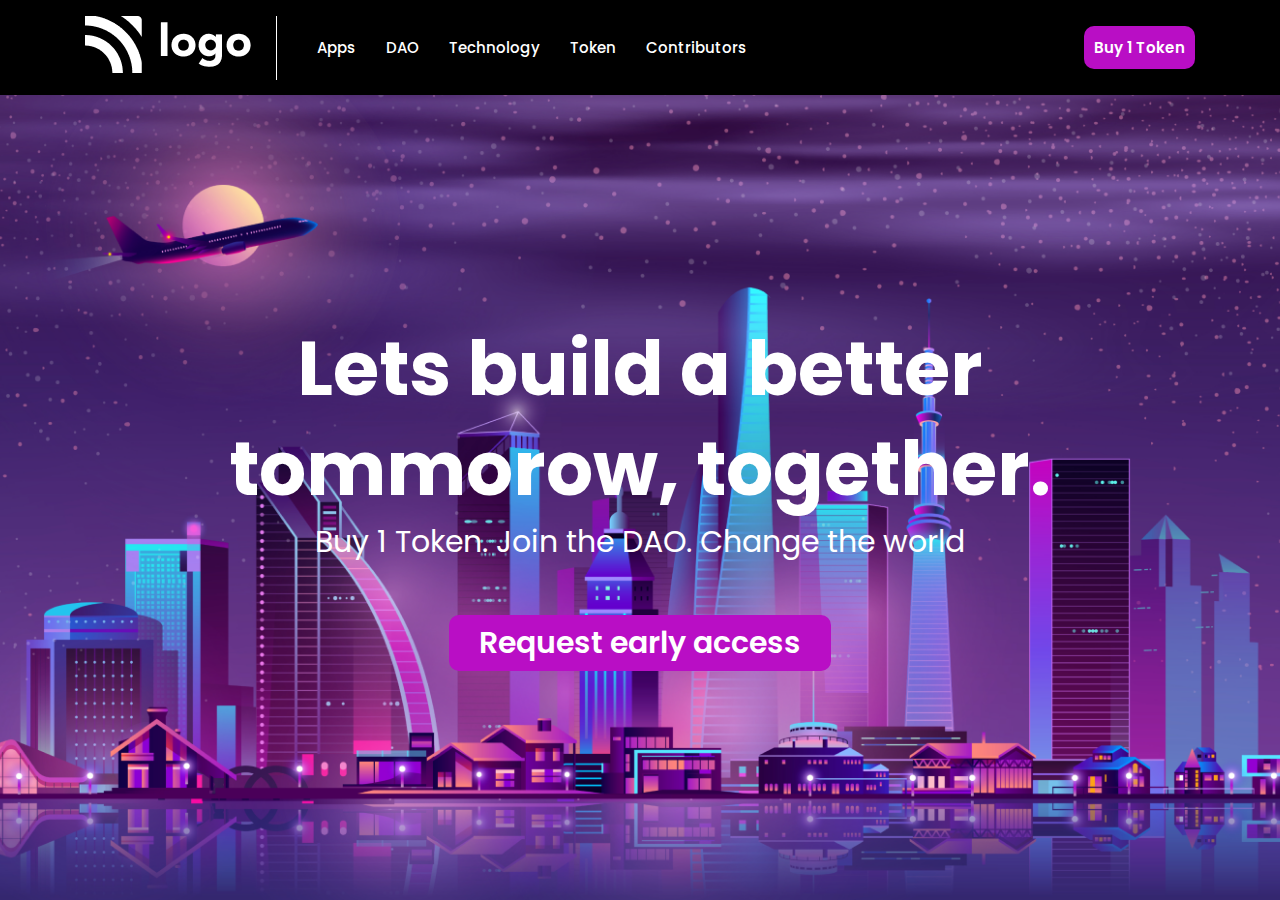
<file: Feb 5/index.html>
<!DOCTYPE html>
<html lang="en">
<head>
    <meta charset="UTF-8">
    <meta http-equiv="X-UA-Compatible" content="IE=edge">
    <meta name="viewport" content="width=device-width, initial-scale=1.0">
    <!-- CSS -->
    <link rel="stylesheet" href="style.css">
    <!-- Google CDN -->
    <link rel="preconnect" href="https://fonts.googleapis.com">
    <link rel="preconnect" href="https://fonts.gstatic.com" crossorigin>
    <link href="https://fonts.googleapis.com/css2?family=Poppins:wght@500&display=swap" rel="stylesheet">
    <title>Document</title>
</head>
<body>
    <!-- Header -->
    <header>
        <nav class="nav-cont">
            <div class="Logo">
                <img src="./assets/white-logo.png" alt="logo">
            </div>
            
            <ul class="list">
                <li>Apps</li>
                <li>DAO</li>
                <li>Technology</li>
                <li>Token</li>
                <li>Contributors</li>
            </ul>

            <div class="btn">
                <button class="nav-btn">Buy 1 Token</button>
            </div>
        </nav>
    </header>

    <!-- Hero Section -->
    <main>
        <h1>Lets build a better tommorow, together.</h1>
        <p>Buy 1 Token. Join the DAO. Change the world</p>
        <button class="main-btn">Request early access</button>
    </main>
</body>
</html>
</file>
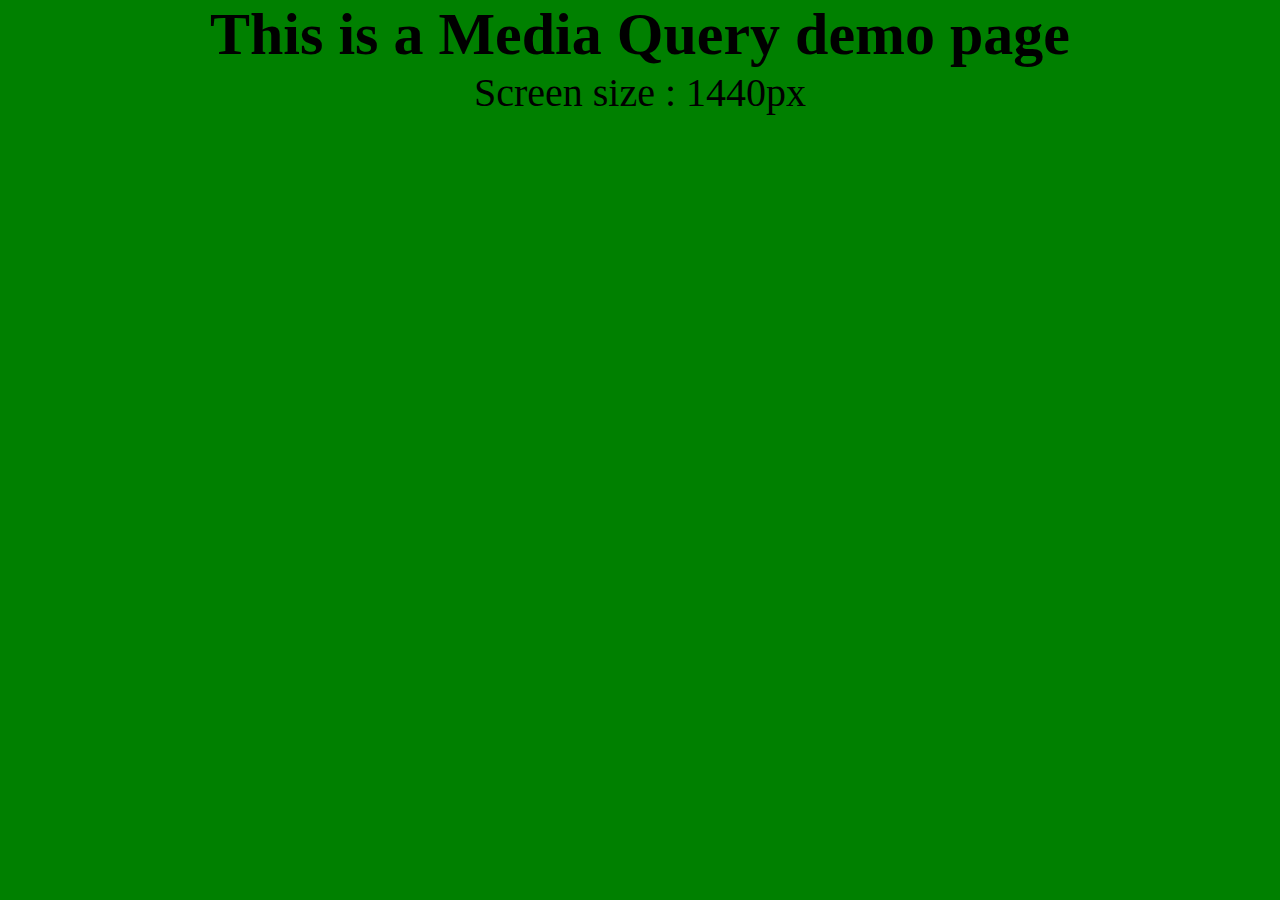
<file: Media Query Assignment/index.html>
<!DOCTYPE html>
<html lang="en">
<head>
    <meta charset="UTF-8">
    <meta http-equiv="X-UA-Compatible" content="IE=edge">
    <meta name="viewport" content="width=device-width, initial-scale=1.0">
    <link rel="stylesheet" href="style.css">
    <title>Media Query Assignment</title>
</head>
<body>
    <h1>This is a Media Query demo page</h1>
    <p class="laptop_large">Screen size : 1440px</p>
    <p class="laptop">Screen size : 1024px</p>
    <p class="tablet">Screen size : 768px</p>
    <p class="mobile">Screen size: 425px</p>
</body>
</html>
</file>
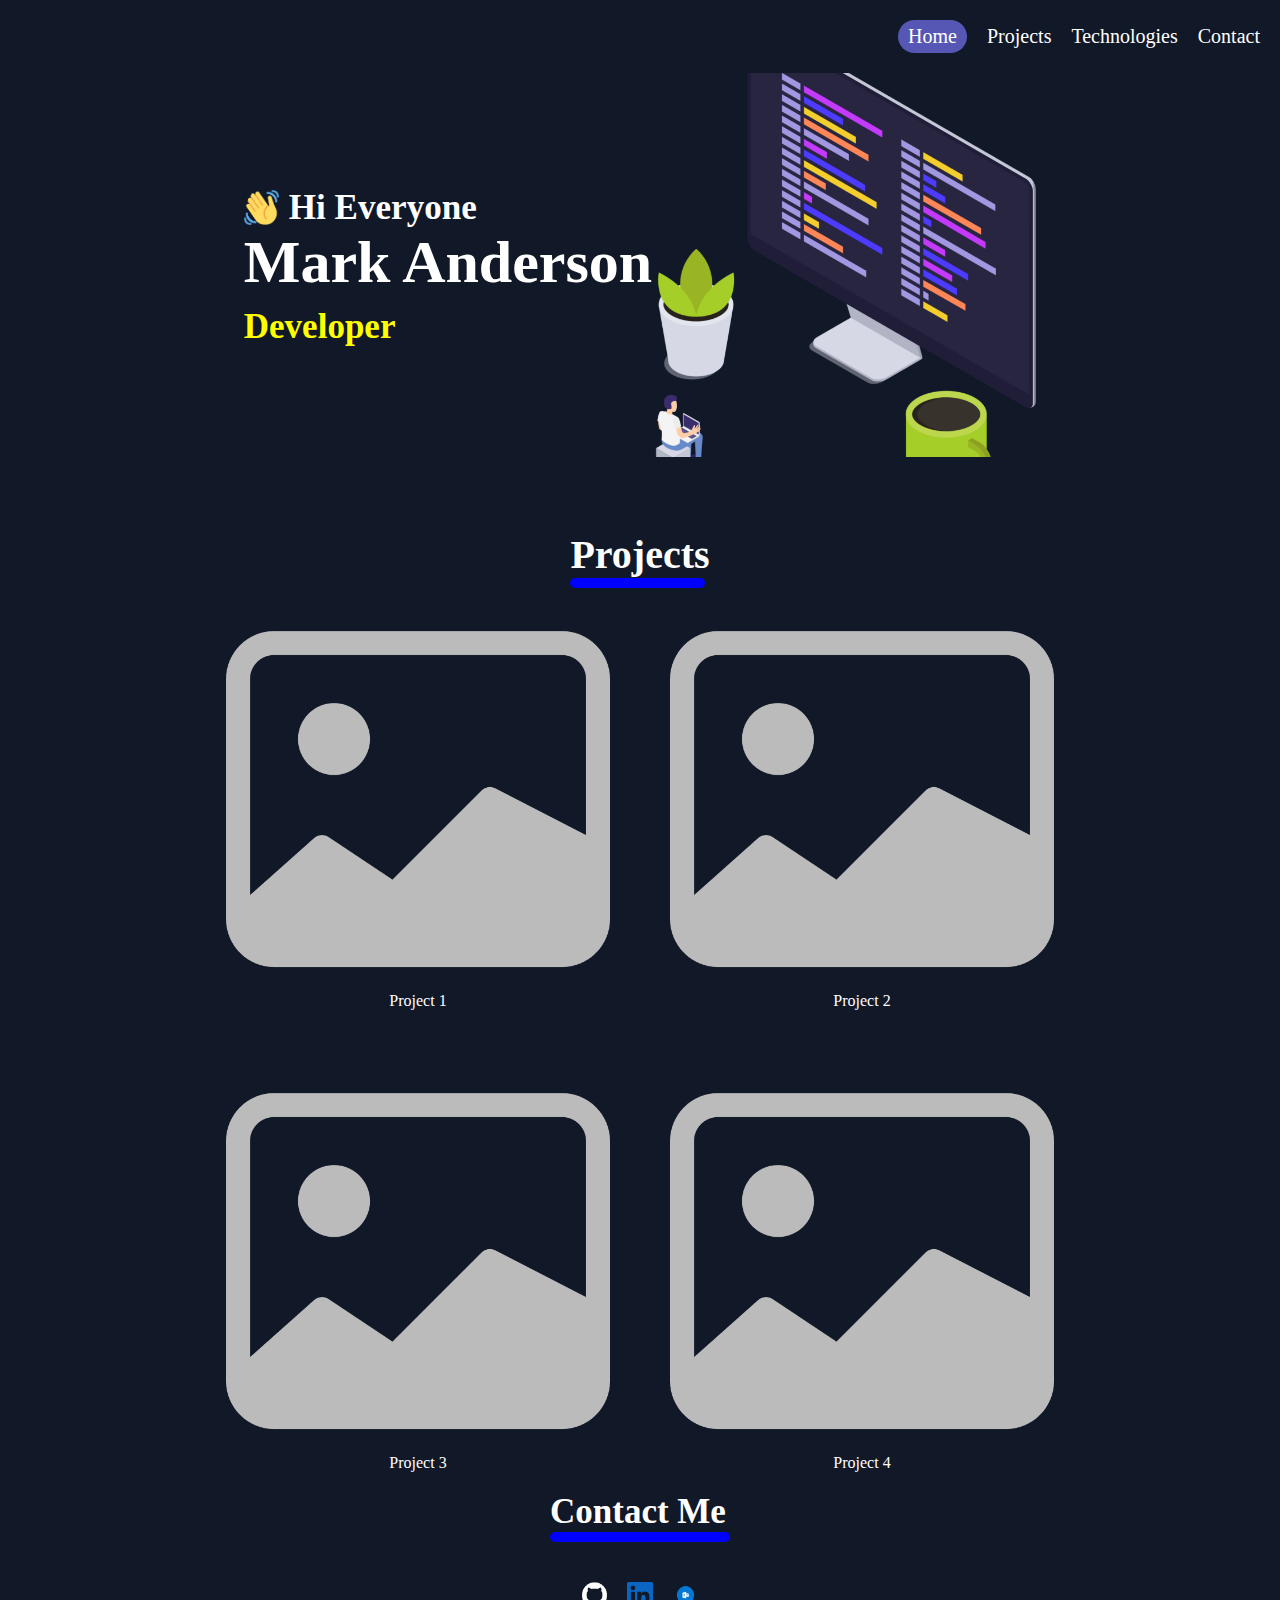
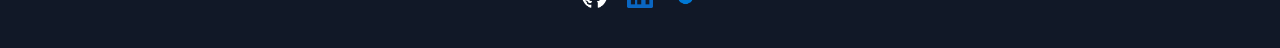
<file: Media Query/index.html>
<!DOCTYPE html>
<html lang="en">
<head>
    <meta charset="UTF-8">
    <meta http-equiv="X-UA-Compatible" content="IE=edge">
    <meta name="viewport" content="width=device-width, initial-scale=1.0">
    <link rel="stylesheet" href="styles.css">
    <title>Media Query</title>
</head>
<body>
    <!-- Header -->
    <header>
        <nav>
            <ul>
                <li class="home">Home</li>
                <li>Projects</li>
                <li>Technologies</li>
                <li>Contact</li>
            </ul>
            <div>
                <img src="./assets/hambrger.png" alt="menu">
            </div>
        </nav>   
    </header>

    <section class="intro">
        <div class="intro-left">
            <div class="intro-line1">
                <img src="./assets/waving-hand.png" alt="hand">
                <h3>Hi Everyone</h3>
            </div>
            <div class="intro-line2">
                <h1>
                    Mark Anderson
                </h1>
                <h2>
                    Developer
                </h2>
            </div>
        </div>
        <div class="intro-right">
            <img src="./assets/pc-image.png" alt="pc">
        </div>
    </section>
    
    <main>
        <section class="projects">
            <div>
                <h1>Projects</h1>
                <div class="hori-divpro"></div>
            </div>
            <div class="project-list">
                <div class="project">
                    <img src="./assets/image.png" alt="pro">
                    <p>Project 1</p>
                </div>
                <div class="project">
                    <img src="./assets/image.png" alt="pro">
                    <p>Project 2</p>
                </div>
                <div class="project">
                    <img src="./assets/image.png" alt="pro">
                    <p>Project 3</p>
                </div>
                <div class="project">
                    <img src="./assets/image.png" alt="pro">
                    <p>Project 4</p>
                </div>
            </div>
        </section>
    </main>

    <footer>
        <section class="contact">
            <div>
                <h1>Contact Me</h1>
                <div class="hori-divcon"></div>
            </div>
            <div class="icons">
                <img src="./assets/github.png" alt="icon">
                <img src="./assets/linkedin.png" alt="icon">
                <img src="./assets/outlook.png" alt="icon">
            </div>
        </section>
    </footer>
</body>
</html>
</file>
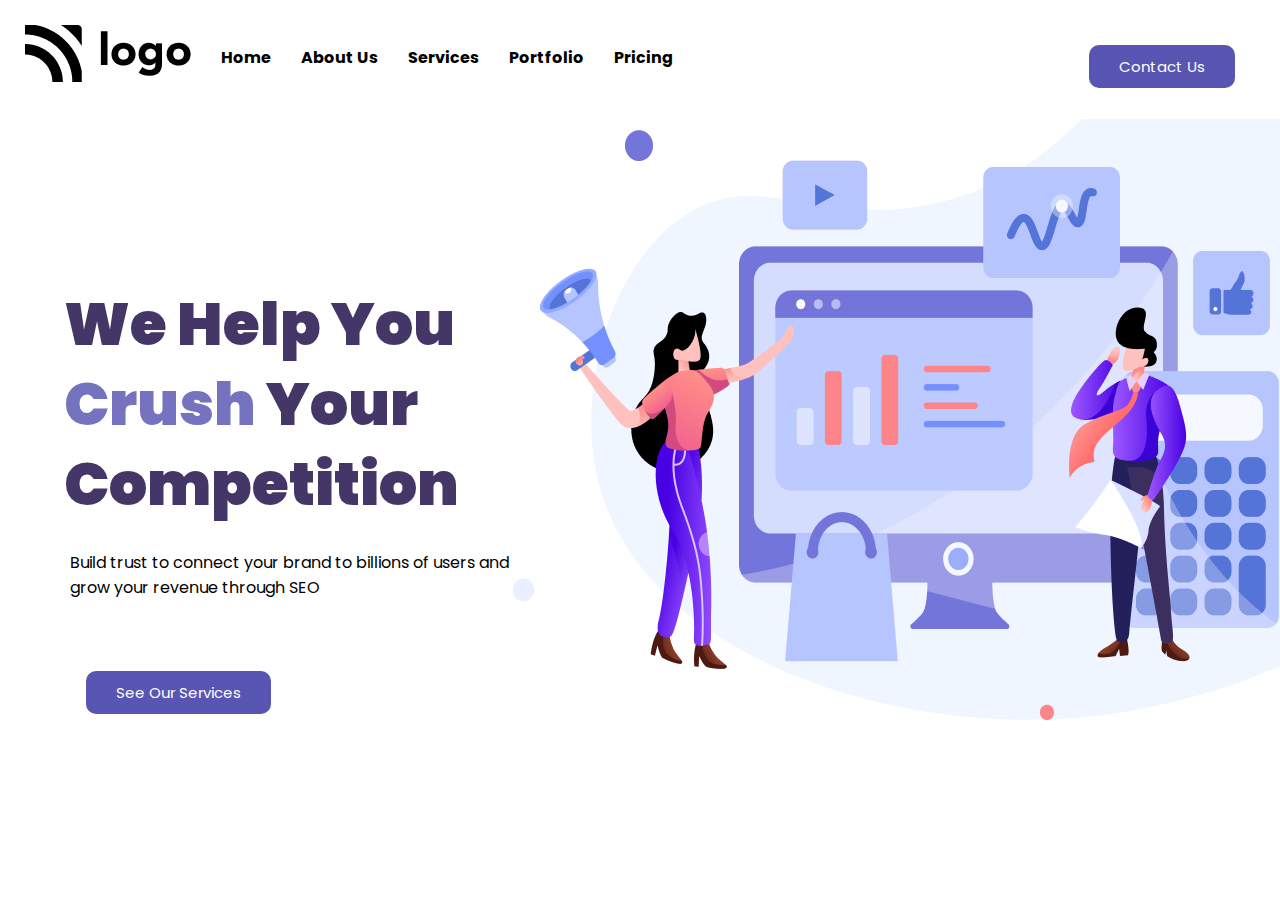
<file: Project 4/index.html>
<!DOCTYPE html>
<html lang="en">
<head>
    <meta charset="UTF-8">
    <meta http-equiv="X-UA-Compatible" content="IE=edge">
    <meta name="viewport" content="width=device-width, initial-scale=1.0">
    <!-- CSS -->
    <link rel="stylesheet" href="./styles/styles.css">
    <!-- Google CDN -->
    <link rel="preconnect" href="https://fonts.googleapis.com">
    <link rel="preconnect" href="https://fonts.gstatic.com" crossorigin>
    <link href="https://fonts.googleapis.com/css2?family=Poppins:wght@300;600&display=swap" rel="stylesheet">

    <title>Project 4</title>
</head>
<body>
    <!-- header -->
    <nav class="header">
        <div>
            <ul>
                <li><img src="./assets/Logo.png" alt="logo"></li>
                <li>Home</li>
                <li>About Us</li>
                <li>Services</li>
                <li>Portfolio</li>
                <li>Pricing</li>
            </ul>
        </div> 
        <!-- Button -->
        <div>
            <button class="top">
                Contact Us
            </button> 
        </div>
    </nav>

    <!-- Hero Section -->
    <main class="hero">
        <!-- Left Main Section -->
        <div class="hero-left">
            <h1>We Help You <span>Crush</span> Your Competition</h1>
            <p>Build trust to connect your brand to billions of users and grow your revenue through SEO</p>
            <button class="btn">See Our Services</button>
        </div>

        <!-- Right Main Section -->
        <div class="hero-right">
            <img src="./assets/Header_Illustration.png" alt="Image">
        </div>
    </main>
</body>
</html>
</file>
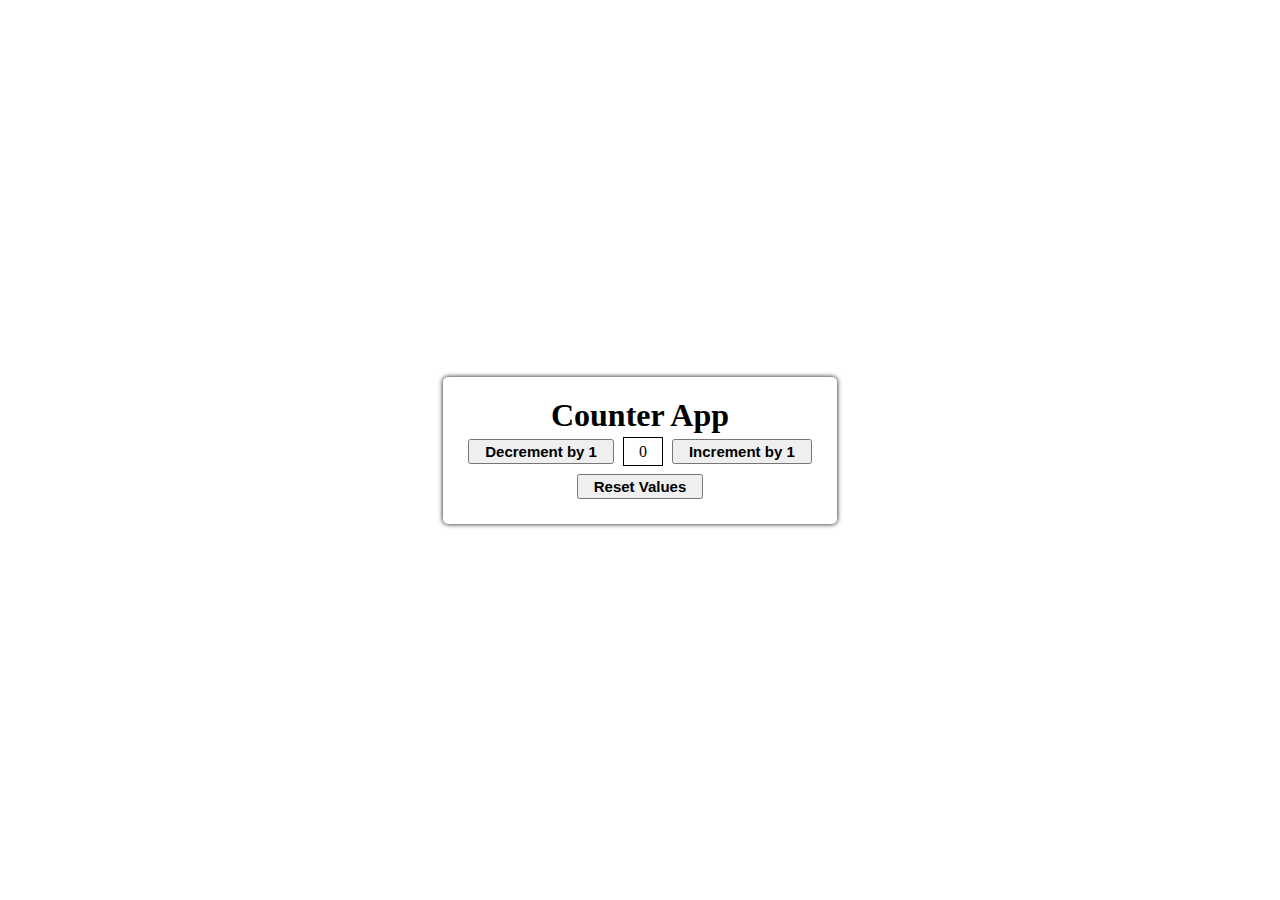
<file: DOM/assigment 1/index.html>
<!DOCTYPE html>
<html lang="en">
<head>
    <meta charset="UTF-8">
    <meta http-equiv="X-UA-Compatible" content="IE=edge">
    <meta name="viewport" content="width=device-width, initial-scale=1.0">
    <!-- adding CSS -->
    <link rel="stylesheet" href="./style.css">
    <title>Counter</title>
</head>
<body>
    <!-- making container -->
    <main class="container">
        <h1>Counter App</h1>

        <div>
            <button id="dec">Decrement by 1</button>
            <span id="displayValue">0</span>
            <button id="inc">Increment by 1</button>
        </div>

        <button id="reset">Reset Values</button>
    </main>
    <!-- adding Javascript -->
    <script src="./script.js"></script>
</body>
</html>
</file>
<file: Feb 5/style.css>
*{
    margin: 0;
    padding: 0;
    box-sizing: border-box;
    font-family: 'Poppins', sans-serif;
    color: white;
}

body{
    height: 100vh;
    width: 100vw;
    background-image: url("./assets/bg.png");
    background-size: cover;
    background-position: center center;
}

nav{
    padding: 30px 85px; 
    height: 95px;
    background-color: black ;
    display: flex;
    justify-content: space-between;
    align-items: center;
}

nav ul{
    display: flex;
    align-items: center;
    gap: 30px;  
    margin-left: 40px;
}

nav ul li{
    list-style: none;
    font-size: 15px;
    cursor: pointer;
    font-weight: 500;
}

.list{
    flex-grow: 1;
}

.Logo{
    padding-right: 25px;
    border-right: 1px solid white;
}

.nav-btn{
    background-color: #b90ec5;
    padding: 10px;
    border-radius: 10px;
    border: none;
    font-weight: 600;
    font-size: 15px;
    cursor: pointer;
}

main{
    height: 80vh;
    width: 100vw;
    display: flex;
    flex-direction: column;
    justify-content: center;
    align-items: center;
}

main h1{
    max-width: 846px;
    margin: 0;  
    font-size: 75px;
    font-weight: 700;
    text-align: center;
    line-height: 100px;
    padding-top: 80px;
}

main p{
    font-size: 30px;
    font-weight: 400;
    padding-bottom: 50px;
}

.main-btn{
    background-color: #b90ec5;
    font-size: 30px;
    font-weight: 600;
    padding: 5px 30px;
    border: none;
    border-radius: 10px;
}
</file>
<file: Media Query Assignment/style.css>
*{
    margin: 0;
    padding: 0;
    box-sizing: border-box;
}

body{
    height: 100vh;
    background-color: aquamarine;
}

h1{
    font-size: 60px;
    text-align: center;
}

.laptop_large, .laptop, .tablet, .mobile{
    font-size: 40px;
    text-align: center;
    display: none;
}

@media screen and (max-width: 1440px){
    body{
        background-color: green;
    }

    .laptop_large{
        display: block;
    }
}

@media screen and (max-width: 1024px){
    body{
        background-color: rgb(177,136,47) ;
    }

    .laptop{
        display: block;
    }

    .laptop_large{
        display: none;
    }
}
@media screen and (max-width: 768px){
    body{
        background-color: aquamarine;
    }

    .tablet{
        display: block;
    }

    .laptop{
        display: none;
    }

    .laptop_large{
        display: none;
    }
}
@media screen and (max-width: 425px){
    body{
        background-color:   red;
    }

    .mobile{
        display: block;
    }

    .tablet{
        display: none;
    }

    .laptop{
        display: none;
    }

    .laptop_large{
        display: none;
    }
}
</file>
<file: Media Query/styles.css>
*{
    margin: 0;
    padding: 0;
    box-sizing: border-box;
    background-color: rgb(17,24,39);
    color: white;
}

img:hover{ 
    cursor: pointer;
}

nav{
    margin: 20px;
}

nav ul{
    display: flex;
    justify-content: right;
    align-items: center;
    gap: 20px;
}

nav ul li{
    list-style: none;
    font-size: 20px;
    cursor: pointer;
}

.home{
    background-color: #5657b5;
    padding: 5px 10px;
    border-radius: 20px;
}

.menu{
    width: 20px;
    /* display: block; */
}

img[alt="hand"]{
    width: 35px;
}


header div{
    display: none;
}

.intro{
    display: flex;
    margin: 20px;
    justify-content: center;
    align-items: center;
    max-width: 100vw;
}

.intro-line1{
    display: flex;
    align-items: center;
    gap: 10px;
    font-size: 30px;
}

.intro-line2{
    display: flex;
    flex-direction: column;
    justify-content: center;
    gap: 10px;
}

.intro-line2 h1{
    font-size: 60px;
}

.intro-line2 h2{
    color: yellow;
    font-size: 35px;
}

img[alt="pc"]{
    width: 30vw;
}

img[alt="pro"]{
    width: 30vw;
}

.projects{
    margin-top: 70px;
    display: flex;
    flex-direction: column;
    justify-content: center;
    align-items: center;
}

.projects div h1{
    font-size: 40px;
}

.project-list{
    display: grid;
    grid-template-columns: 1fr 1fr;
    gap: 60px;
}

.project{
    display: flex;
    flex-direction: column;
    align-items: center;
    justify-content: center;

}

.hori-divpro{
    background-color: blue;
    height: 10px;
    width: 135px;
    border-radius: 20px;
    margin-bottom: 20px;
}

.contact{
    display: flex;
    flex-direction: column;
    justify-content: center;
    align-items: center;
    margin-top: 20px;
}

.contact div h1{
    font-size: 35px;
}

.hori-divcon{
    background-color: blue;
    height: 10px;
    width: 180px;
    border-radius: 20px;
    margin-bottom: 40px;
}

.icons{
    display: flex;
    gap: 20px;
    margin-bottom: 40px;
}

img[alt="icon"]{
    width: 2vw;
}

@media screen and (max-width: 576px){
    nav ul{
        display: none;
    }
    nav div{
        display: block;
    }
    
    img[alt="menu"]{
        display: flex;
        width: 20px;
    }

    img[alt="pc"]{
        width: 60vw;
    }

    img[alt="pro"]{
        width: 50vw;
    }
    img[alt="icon"]{
        width: 5vw;
    }

    .intro{
        display: flex;
        flex-direction: column;
    }

    .intro-left{
        display: flex;
        flex-direction: column;
    }

    .intro-line1{
        display: flex;
        flex-direction: column;
        align-items: center;
        justify-content: center;
        gap: 10px;
        font-size: 20px;
    }
    .intro-line2{
        display: flex;
        flex-direction: column;
        align-items: center;
        justify-content: center;
        gap: 10px;
        margin-bottom: 20px;
    }

    .intro-line2 h1{
        font-size: 40px;
    }
    .intro-line2 h2{
        font-size: 25px;
    }

    .project-list{
        display: grid;
        grid-template-columns: 1fr;
        gap: 20px;
        align-items: center;
        justify-content: center
    }

    .projects div h1{
        font-size: 35px;
    }

    .hori-divpro{
        height: 10px;
        width: 130px;
    }

    .contact div h1{
        font-size: 35px;
    }

    .hori-divcon{
        height: 10px;
        width: 180px;
    }
}
</file>
<file: Project 4/styles/styles.css>
*{
    margin: 0;
    padding: 0;
    overflow: hidden;
    box-sizing: border-box;
    font-family: 'Poppins', sans-serif;}

body{
    height: 100vh;
    width: 100vw;
    background-color: rgb(255,255,255);
    display: flex;
    flex-direction: column;
    justify-content: space-between;
}

.header{
    display: flex;
    padding: 25px;
    align-items: flex-start;
    justify-content: space-between;
}

  
nav div ul{
    display: flex;
    align-items: center;
    gap: 30px;
    font-weight: 800;
    flex-wrap: wrap;
}

nav div ul li{
    list-style: none;
    cursor: pointer;
    font-weight: 700;
}

button{
    margin: 20px;
    padding: 10px 30px;
    border-radius: 10px;
    border: none;
    background-color: rgb(89,85,179);
    color: white;
    font-size: 15px;
    cursor: pointer;
}

.hero{
    display: flex;
    align-items: center;
}

.hero-left{
    padding-left: 2vw;
    width: 44vw;
    height: 105;
}

.hero-right{
    width: 66vw;
    height: 105vh;
}

h1{
    padding-left: 3vw;
    padding-bottom: 2vw;
    font-size: 60px;
    font-weight: 900;
    color: rgb(68,54,103);
    line-height: 80px;

}

h1 span{
    color: rgb(117,114,192);
}

p{
    padding-right: 0;
    padding-bottom: 4vw;
    padding-left: 3.5vw;
}
.btn{
    position: relative;
    left: 40px;
}
</file>
<file: DOM/assigment 1/style.css>
*{
    margin: 0;
    padding: 0;
    box-sizing: border-box;
}
body{
    height: 100vh;
    width: 100vw;
    display: flex;
    align-items: center;
    justify-content: center;
}

.container{
    padding: 20px;
    border-radius: 5px;
    display: flex;
    flex-direction: column;
    justify-content: center;
    align-items: center;
    box-shadow: 0 0 5px black;
    gap: 10p;
}

#displayValue{
    border: 1px solid black;
    padding: 5px 15px;
}

button{
    padding: 2px 15px;
    margin: 5px;
    font-weight: 900;
    font-size: 15px;
}
</file>
